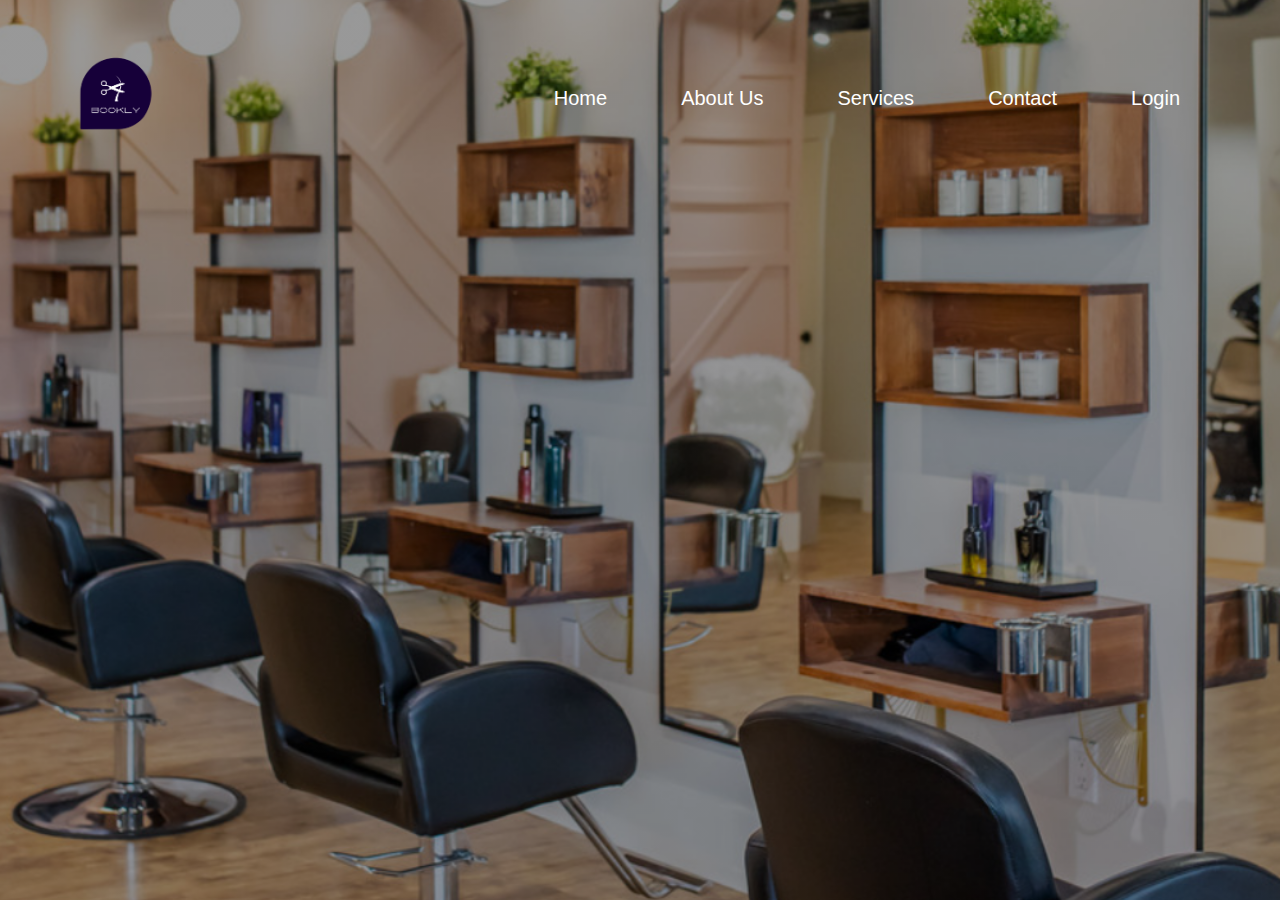
<file: login.html>
<!DOCTYPE html>
<html lang="en">
<head>
    <meta charset="UTF-8">
    <meta http-equiv="X-UA-Compatible" content="IE=edge">
    <meta name="viewport" content="width=device-width, initial-scale=1.0">
    <title>Bookly | Book Your Best</title>
    <link rel="stylesheet" href="login.css">
    <!--<link rel="stylesheet" href="style.css">-->
    <link rel="shortcut icon" href="img/logo.png">
</head>
<body>
    <div class="full-page">
        <div class="navbar">
            <div><a href="index.html"><img src="img/logo.png" width="125px"></a></div>
            <nav>
                <ul id='MenuItems'>
                    <li><a href='#'>Home</a></li>
                    <li><a href='#'>About Us</a></li>
                    <li><a href='#'>Services</a></li>
                    <li><a href='#'>Contact</a></li>
                    <li><button class='loginbtn' onclick="document.getElementById('login-form').style.display='block'" style="width:auto;">Login</button></li>
                </ul>
            </nav>
        </div>
        <div id='login-form'class='login-page'>
            <div class="form-box">
                <div class='button-box'>
                    <div id='btn'></div>
                    <button type='button'onclick='login()'class='toggle-btn'>Log In</button>
                    <button type='button'onclick='register()'class='toggle-btn'>Register</button>
                </div>
                <form id='login' class='input-group-login'>
                    <input type='text'class='input-field'placeholder='Email Id' required >
		    <input type='password'class='input-field'placeholder='Enter Password' required>
		    <input type='checkbox'class='check-box'><span>Remember Password</span>
		    <button type='submit'class='submit-btn'>Log in</button>
		 </form>
		 <form id='register' class='input-group-register'>
		     <input type='text'class='input-field'placeholder='First Name' required>
		     <input type='text'class='input-field'placeholder='Last Name ' required>
		     <input type='email'class='input-field'placeholder='Email Id' required>
		     <input type='password'class='input-field'placeholder='Enter Password' required>
		     <input type='password'class='input-field'placeholder='Confirm Password'  required>
		     <input type='checkbox'class='check-box'><span>I agree to the terms and                                                   conditions</span>
                    <button type='submit'class='submit-btn'>Register</button>
	         </form>
            </div>
        </div>
    </div>
    <script>
        var x=document.getElementById('login');
		var y=document.getElementById('register');
		var z=document.getElementById('btn');
		function register()
		{
			x.style.left='-400px';
			y.style.left='50px';
			z.style.left='110px';
		}
		function login()
		{
			x.style.left='50px';
			y.style.left='450px';
			z.style.left='0px';
		}
	</script>
	<script>
        var modal = document.getElementById('login-form');
        window.onclick = function(event) 
        {
            if (event.target == modal) 
            {
                modal.style.display = "none";
            }
        }
    </script>
</body>
</html>
</file>
<file: login.css>
*
{
    margin: 0;
    padding: 0;
    box-sizing: border-box;
}
html{
	scroll-behavior: smooth;
}
body{
	overflow-x: hidden;
}
.full-page
{
    height: 100%;
	width: 100%;
	background-image: linear-gradient(rgba(0,0,0,0.4),rgba(0,0,0,0.4)),url(img/2.png);
	background-position: center center;
	background-size: cover;
	background-repeat: no-repeat;
	position: absolute;
}
.navbar
{
    display: flex;
    align-items: center;
    padding: 20px;
    padding-left: 50px;
    padding-right: 30px;
    padding-top: 50px;
}
nav
{
    flex: 1;
    text-align: right;
}
nav ul 
{
    display: inline-block;
    list-style: none;
}
nav ul li
{
    display: inline-block;
    margin-right: 70px;
}
nav ul li a
{
    text-decoration: none;
    font-size: 20px;
    color: white;
    font-family: sans-serif;
}
nav ul li button
{
    font-size: 20px;
    color: white;
    outline: none;
    border: none;
    background: transparent;
    cursor: pointer;
    font-family: sans-serif;
}
nav ul li button:hover
{
    color: aqua;
}
nav ul li a:hover
{
    color: aqua;
}
a
{
    text-decoration: none;
    color: palevioletred;
    font-size: 28px;
}
#login-form
{
    display: none;
}
.form-box
{
    width:380px;
	height:480px;
	position:relative;
	margin:2% auto;
	background:rgba(0,0,0,0.3);
	padding:10px;
    overflow: hidden;
}
.button-box
{
	width:220px;
	margin:35px auto;
	position:relative;
	box-shadow: 0 0 20px 9px #ff61241f;
	border-radius: 30px;
}
.toggle-btn
{
	padding:10px 30px;
	cursor:pointer;
	background:transparent;
	border:0;
	outline: none;
	position: relative;
}
#btn
{
	top: 0;
	left:0;
	position: absolute;
	width: 110px;
	height: 100%;
	background: #F3C693;
	border-radius: 30px;
	transition: .5s;
}
.input-group-login
{
	top: 150px;
	position:absolute;
	width:280px;
	transition:.5s;
}
.input-group-register
{
    top: 120px;
	position:absolute;
	width:280px;
	transition:.5s;
}
.input-field
{
	width: 100%;
	padding:10px 0;
	margin:5px 0;
	border-left:0;
	border-top:0;
	border-right:0;
	border-bottom: 1px solid #999;
	outline:none;
	background: transparent;
}
.submit-btn
{
	width: 85%;
	padding: 10px 30px;
	cursor: pointer;
	display: block;
	margin: auto;
	background: #F3C693;
	border: 0;
	outline: none;
	border-radius: 30px;
}
.check-box
{
	margin: 30px 10px 34px 0;
}
span
{
	color:#777;
	font-size:12px;
	bottom:68px;
	position:absolute;
}
#login
{
	left:50px;
}
#login input
{
	color:white;
	font-size:15;
}
#register
{
	left:450px;
}
#register input
{
	color:white;
	font-size: 15;
}
</file>
<file: style.css>
@import url('https://fonts.googleapis.com/css2?family=Heebo:wght@300&family=Montserrat:ital,wght@1,300&family=Mukta:wght@200&display=swap');
:root{
    --header-height:5rem;
    --main-color: #fdf5a6;
    --first-color: #050215;
    --second-color: #D57B00;
    --white-color: #fff;
    --black-color: #151515;

    --font-cursive: 'Mukta', sans-serif;
    --font-body: 'Montserrat', sans-serif;
    --big-font-size: 3rem;
    --h1-font-size: 2.25rem;
    --h2-font-size: 1.5rem;
    --h3-font-size: 1.25rem;
    --normal-font-size: 1rem;
    --small-font-size: 0.8rem;
}

*{
    margin: 0;
    padding: 0;
    box-sizing: border-box;
    text-decoration: none;
    list-style: none;
    outline: none;
    border: none;
}

html{
    scroll-behavior: smooth;
}
body{
    background-color: var(--white-color);
    font-size: var(--normal-font-size);
    font-family: var(--font-body);
    overflow-x: hidden;
}

.header{
   position: fixed;
    top: 0;
    left: 0;
    right: 0;
    height: var(--header-height);
    background-color: rgba(0, 0, 0, 0);
    z-index: 100;
    transition: all 0.4s ease;
}


.navbar{
    width: 100%;
    max-width: 1200px;
    margin: 0 auto;
    display: flex;
    justify-content: space-between;
    align-items: center;
    padding: 20px;
}

.logo{
    width: 140px;
    cursor: pointer;
}
.nav-menu .nav-list{
    display: flex;
}

.nav-menu li{
    margin-right: 2rem;
}

.nav-link{
    font-size: var(--normal-font-size);
    color: var(--main-color);
    font-weight: bold;
    text-transform: capitalize;
    position: relative;
    transition: all 0.4s ease;
}

.nav-link::before{
    content: '';
    position: absolute;
    width: 0;
    left: 0;
    bottom: 0;
    height: 2px;
    background-color: var(--second-color);
    transition: all 0.4s ease-in-out;
}

.nav-link:hover::before{
    width: 100%;
}

.nav-link:hover, .nav-link.active{
    color: var(--second-color);
}

.nav-toggle{
    font-size: var(--h1-font-size);
    padding: 5px 5px 0;
    border: 2px solid transparent;
    cursor: pointer;
    z-index: 100;
    display: none;
}

.nav-toggle:hover{
    color: var(--white-color);
    border: 2px solid var(--second-color);

}

/*Home Page Design*/
.home{
    width: 100%;
    height: 100vh;
   /* background-color:var(--main-color) ;
    border-radius: 0 0 300px 0;  */
    background-image: linear-gradient(rgba(0,0,0,0.5),rgba(0,0,0,0.5)),url('img/2.png');  
    background-repeat: no-repeat;
    background-size: cover;
    background-position: center center;
    background-attachment: fixed;
    background-color: var(--main-color);

}

.container{
    max-width: 1200px;
    margin: 0 auto;
    display: flex;
    flex-wrap: wrap;
}

/*.home .home-img img{
    max-width: 100%;
    height: 100%;
    margin: 0;
    padding: 0;
}*/
.home .home-content{
    width: 40%;
    height: 100vh;
    display: flex;
    flex-direction: column;
    align-items: flex-start;
    justify-content: center;

}

.home-content h2{
    font-family: var(--font-cursive);
    font-size: 4rem;
    line-height: 3.5rem;
    letter-spacing: 4px;
    color: var(--white-color);
    margin-bottom: 1.5rem;
    text-align: center;
}

.home-content p{
    font-weight: 400;
    line-height: 1.5rem;
    letter-spacing: 2px;
    color: var(--white-color);
    margin-bottom: 1.5rem;

}

/*.home .home-img img{
    display: none;
}*/




@media (max-width: 920px){
    .nav-menu{
        position: absolute;
        top: 0;
        right: 0;
        width: 0;
        height: 100vh;
        background-color: var(--main-color);
        font-size: var(--h2-font-size);
        text-align: center;
        text-transform: capitalize;
        padding-top: var(--header-height);
        box-shadow: 0 0 5px rgba(0,0,0,0.4);
        transition: all 0.4s ease-in-out;
}

.show-nav{
    width: 60%;

}

.nav-menu .nav-list{
    display: block;    
}

.nav-menu li{
    padding: 15px 0;}

.nav-link{
    font-size: var(--h3-font-size);    
}    

.nav-toggle{
    display: block;
}
.home .home-content{
    width: 100%;
    height: 100vh;
    display: flex;
    justify-content: center;
    align-items: center;
}

.home-content h2{
    font-size: var(--big-font-size);
}

.home-content p{
    padding: 0 2rem;
}
.about-detail-content{
    grid-template-columns: unset;
}

.services-content-description{
    grid-template-columns: repeat(2, 1fr);

}

.footer-list{
    grid-template-columns: repeat(2, 1fr);

}


}

@media (max-width: 560px){
    .services-content-description{
        grid-template-columns: unset;
    
    }

    .footer-list{
        grid-template-columns: unset;
        
    }

}




.home .home-content{
    width: 100%;
    height: 100vh;
    display: flex;
    justify-content: center;
    align-items: center;
}

.home-content h2{
    font-size: var(--big-font-size);
}

.home-content p{
    padding: 0 2rem;
}





.btn-101,
.btn-101 *,
.btn-101 :after,
.btn-101 :before,
.btn-101:after,
.btn-101:before {
  border: 0 solid;
  box-sizing: border-box;
}
.btn-101 {
  -webkit-tap-highlight-color: transparent;
  -webkit-appearance: button;
  background-color: #000;
  background-image: none;
  color:  #D57B00;
  font-family: ui-sans-serif, system-ui, -apple-system, BlinkMacSystemFont,
    Segoe UI, Roboto, Helvetica Neue, Arial, Noto Sans, sans-serif,
    Apple Color Emoji, Segoe UI Emoji, Segoe UI Symbol, Noto Color Emoji;
  font-size: 100%;
  font-weight: 900;
  line-height: 1.5;
  margin: 0;
  -webkit-mask-image: -webkit-radial-gradient(#000, #fff);
  padding: 0;
  text-transform: uppercase;
}
.btn-101:disabled {
  cursor: default;
}
.btn-101:-moz-focusring {
  outline: auto;
}
.btn-101 svg {
  vertical-align: middle;
}
.btn-101 [hidden] {
  display: none;
}
.btn-101 {
  --thickness: 0.3rem;
  --roundness: 1.2rem;
  --color: #eff6ff;
  --opacity: 0.6;
  -webkit-backdrop-filter: blur(100px);
  backdrop-filter: blur(100px);
  background: none;
  background: #D57B00;
  border: none;
  border-radius: var(--roundness);
  color: var(--color);
  cursor: pointer;
  display: block;
  font-family: Poppins, "sans-serif";
  font-size: 1rem;
  font-weight: 500;
  padding: 0.8rem 3rem;
  position: relative;
}
.btn-101:hover {
  background:  #D57B00;
  filter: brightness(1.2);
}
.btn-101:active {
  --opacity: 0;
  background: hsla(0, 0%, 100%, 0.1);
}
.btn-101 svg {
  border-radius: var(--roundness);
  display: block;
  filter: url(#glow);
  height: 100%;
  left: 0;
  position: absolute;
  top: 0;
  width: 100%;
}
.btn-101 rect {
  fill: none;
  stroke: var(--color);
  stroke-width: var(--thickness);
  rx: var(--roundness);
  stroke-linejoin: round;
  stroke-dasharray: 185%;
  stroke-dashoffset: 80;
  -webkit-animation: snake 2s linear infinite;
  animation: snake 2s linear infinite;
  -webkit-animation-play-state: paused;
  animation-play-state: paused;
  height: 100%;
  opacity: 0;
  transition: opacity 0.2s;
  width: 100%;
}
.btn-101:hover rect {
  -webkit-animation-play-state: running;
  animation-play-state: running;
  opacity: var(--opacity);
}
@-webkit-keyframes snake {
  to {
    stroke-dashoffset: 370%;
  }
}
@keyframes snake {
  to {
    stroke-dashoffset: 370%;
  }
}

/*About Section*/
.about{
    width: 100%;
    padding: 7rem 0;
    background-image: url(img/pngwing.com.png);
    background-repeat: no-repeat;
    background-position: top right;
    z-index: -1;
}
 
.about .container{
    max-width: 1200px;
    margin: 0 auto;
    display: flex;
    flex-wrap: wrap;
}

.section-title{
    margin: 0 auto;
    text-align: center;
}

.section-title h1{
    font-family: var(--font-cursive);
    font-size: var(--big-font-size);
    font-weight: 400;
    line-height: 3rem;
    color: var(--first-color);
}

.section-title span{
    font-weight: 300;
    font-size: var(--h2-font-size);
    line-height: 1.5rem;
}

.about-detail{
    width: 100%;
    padding: 2rem;
}

.about-detail-content{
    display: grid;
    grid-template-columns: repeat(2, 1fr);
    gap: 1rem;
    align-items: center;
    border: 2px solid var(--first-color);
    border-bottom-right-radius: 30px;border-top-right-radius: 30px;border-top-left-radius: 30px;
    padding: 1rem;
}

.about-img img{
    width: 500px;
    height: 250px;
    border-bottom-right-radius: 30px;border-top-right-radius: 30px;border-top-left-radius: 30px;
    filter: drop-shadow(16px 16px 16px rgba(0,0,0,0.25));
}

.about-description{
    position: relative;
    padding: 2rem;

}

.about-description::before{
    content: '';
    position: absolute;
    width: 100%;
    height: 110%;
    top: -10%;
    left: 0;
    background-color: var(--main-color);
    border-bottom-right-radius: 30px;border-top-right-radius: 30px;border-top-left-radius: 30px;
    box-shadow: 4px 8px 16px rgba(0,0,0,0.25);
    z-index: -1;

}

.about-description p{
    font-weight: 400;
    line-height: 2rem;
    color: var(--first-color);
}


/*Services Section*/
.services{
    width: 100%;
    padding: 7rem 0;
    background-image: url(img/pngwing1.png);
    background-repeat: no-repeat;
    background-position: top left;
    z-index: -1;
}

.services-content{
    display: flex;
    flex-wrap: wrap;
}

.services-content-description{
    width: 100%;
    max-width: 1200px;
    margin: 0 auto;
    padding: 2rem;
    text-align: center;
    display: grid;
    grid-template-columns: repeat(4, 1fr);
    gap: 10px;
}

.services-content-description .box{
    padding: 20px;
}

.services-content-description .box .inner img{
    width: 90px;
    margin-bottom: 1rem;
    }

 .services-content-description .box .inner{
    font-size: var(--h3-font-size);
    font-weight: 800;
    text-transform: capitalize;
    color: var(--first-color);
    padding: 10px;
    position: relative;
}   

.services-content-description .box .inner::before,.services-content-description .box .inner::after{
    content: '';
    position: absolute;
    width: 0;
    height: 0;
    box-sizing: border-box;
    transition: all 0.8s ease;
}

.services-content-description .box .inner::before{
    bottom: 0;
    left: 0;
    border-bottom: 3px solid transparent;
    border-left: 3px solid transparent;

}


.services-content-description .box .inner::after{
    top: 0;
    right: 0;
    border-top: 3px solid transparent;
    border-right: 3px solid transparent;

}

.services-content-description .box:hover .inner::before,.services-content-description .box:hover .inner::after{
    width: 100%;
    height: 100%;
    border-color: var(--second-color);
}


/*Footer Section*/
.footer-list{
    width: 100%;
    max-width: 1200px;
    margin: 0 auto;
    display: grid;
    grid-template-columns: repeat(4, 1fr);
    gap: 20px;
    align-items: center;
    padding: 7rem 0;
    border-bottom: 1px solid var(--second-color);
}

.footer-data{
    text-align: center;
    margin-bottom: 1rem;
}

.footer-data-social{
    margin-top: 1rem;
}

.footer-data-social i{
    color: var(--second-color);
    font-size: var(--h2-font-size);
}

.footer-data h2{
    font-weight: bold;
    font-size: var(--h2-font-size);
    line-height: 1.5rem;
    color: var(--first-color);
    margin-bottom: 1rem;
    text-transform: capitalize;
}

.footer-data p{
    font-weight: 400;
    line-height: 1.5rem;
    text-align: center;
}

.footer .copy{
    text-align: center;
    padding: 1rem 0;
}

.footer .copy p{
    font-weight: bold;
    line-height: 1.5rem;
}

.footer .copy span{
    font-size: var(--small-font-size);
    line-height: 1rem;

}
</file>
